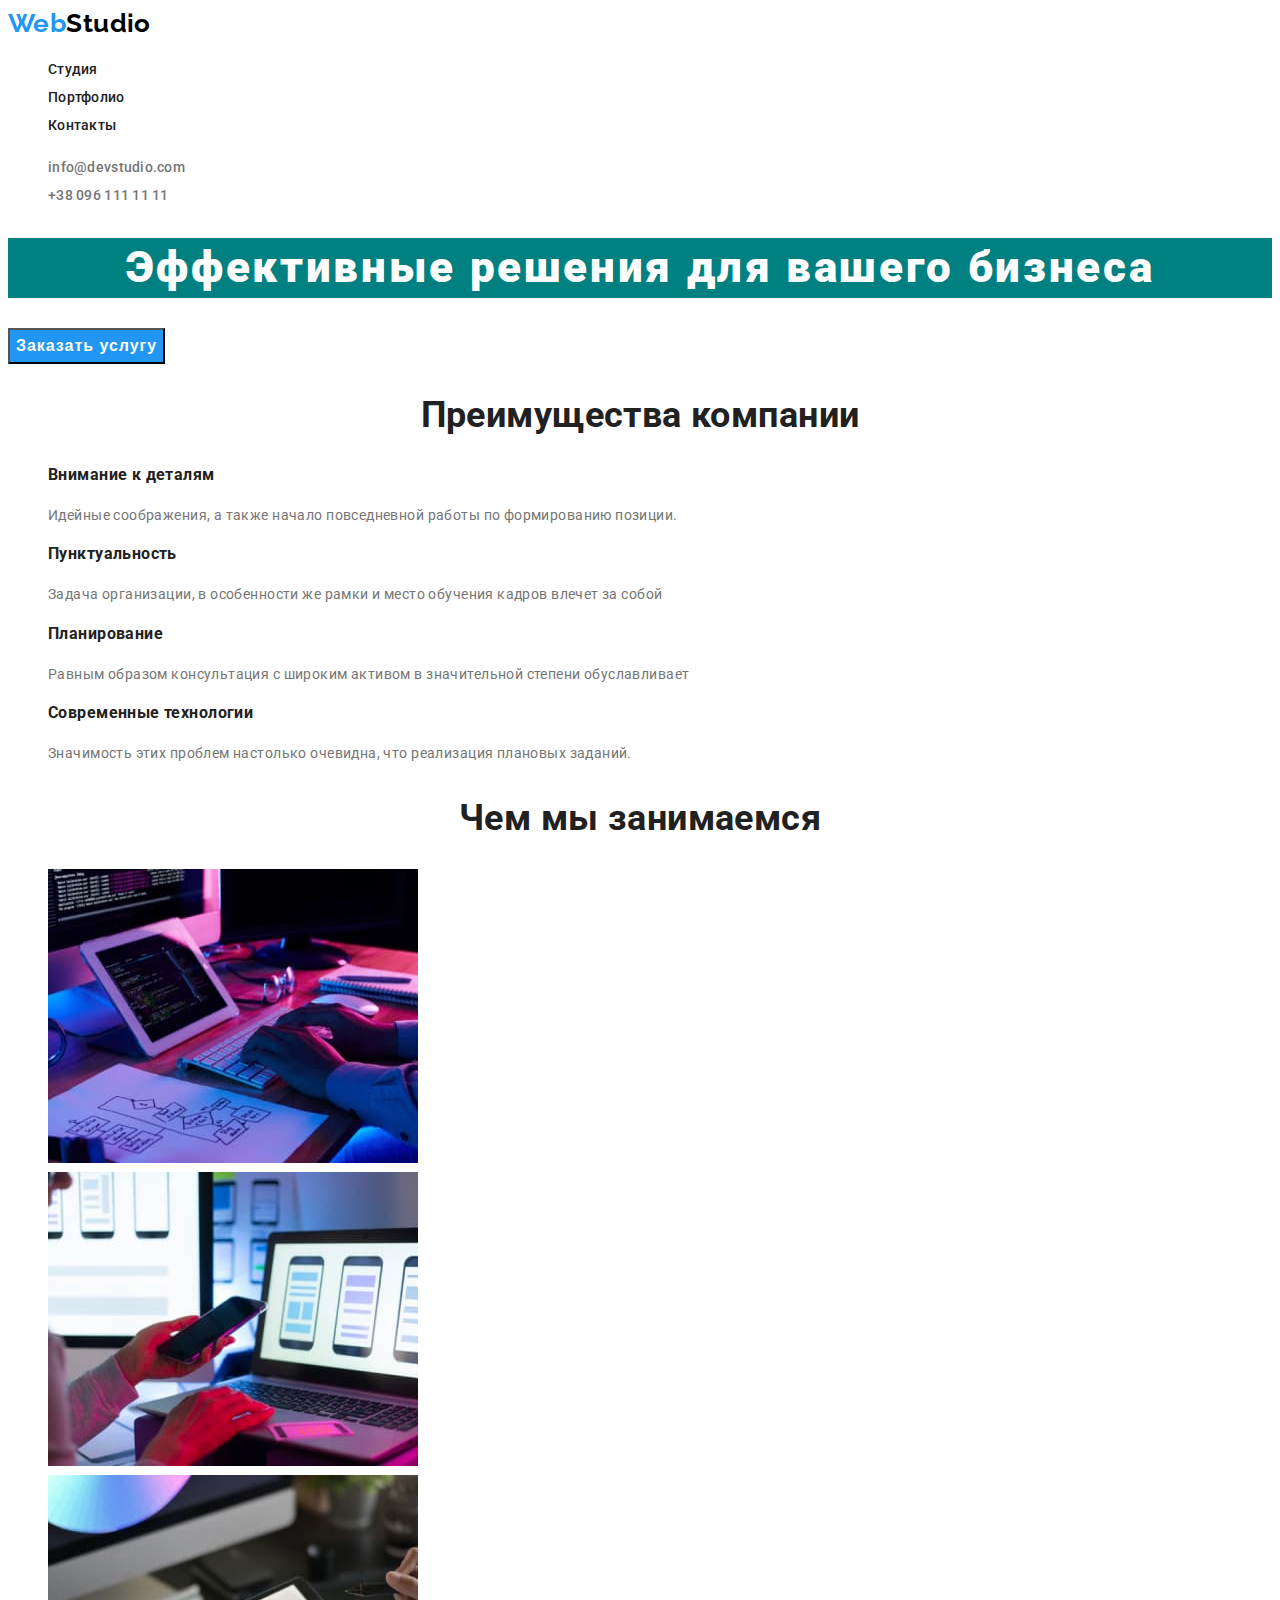
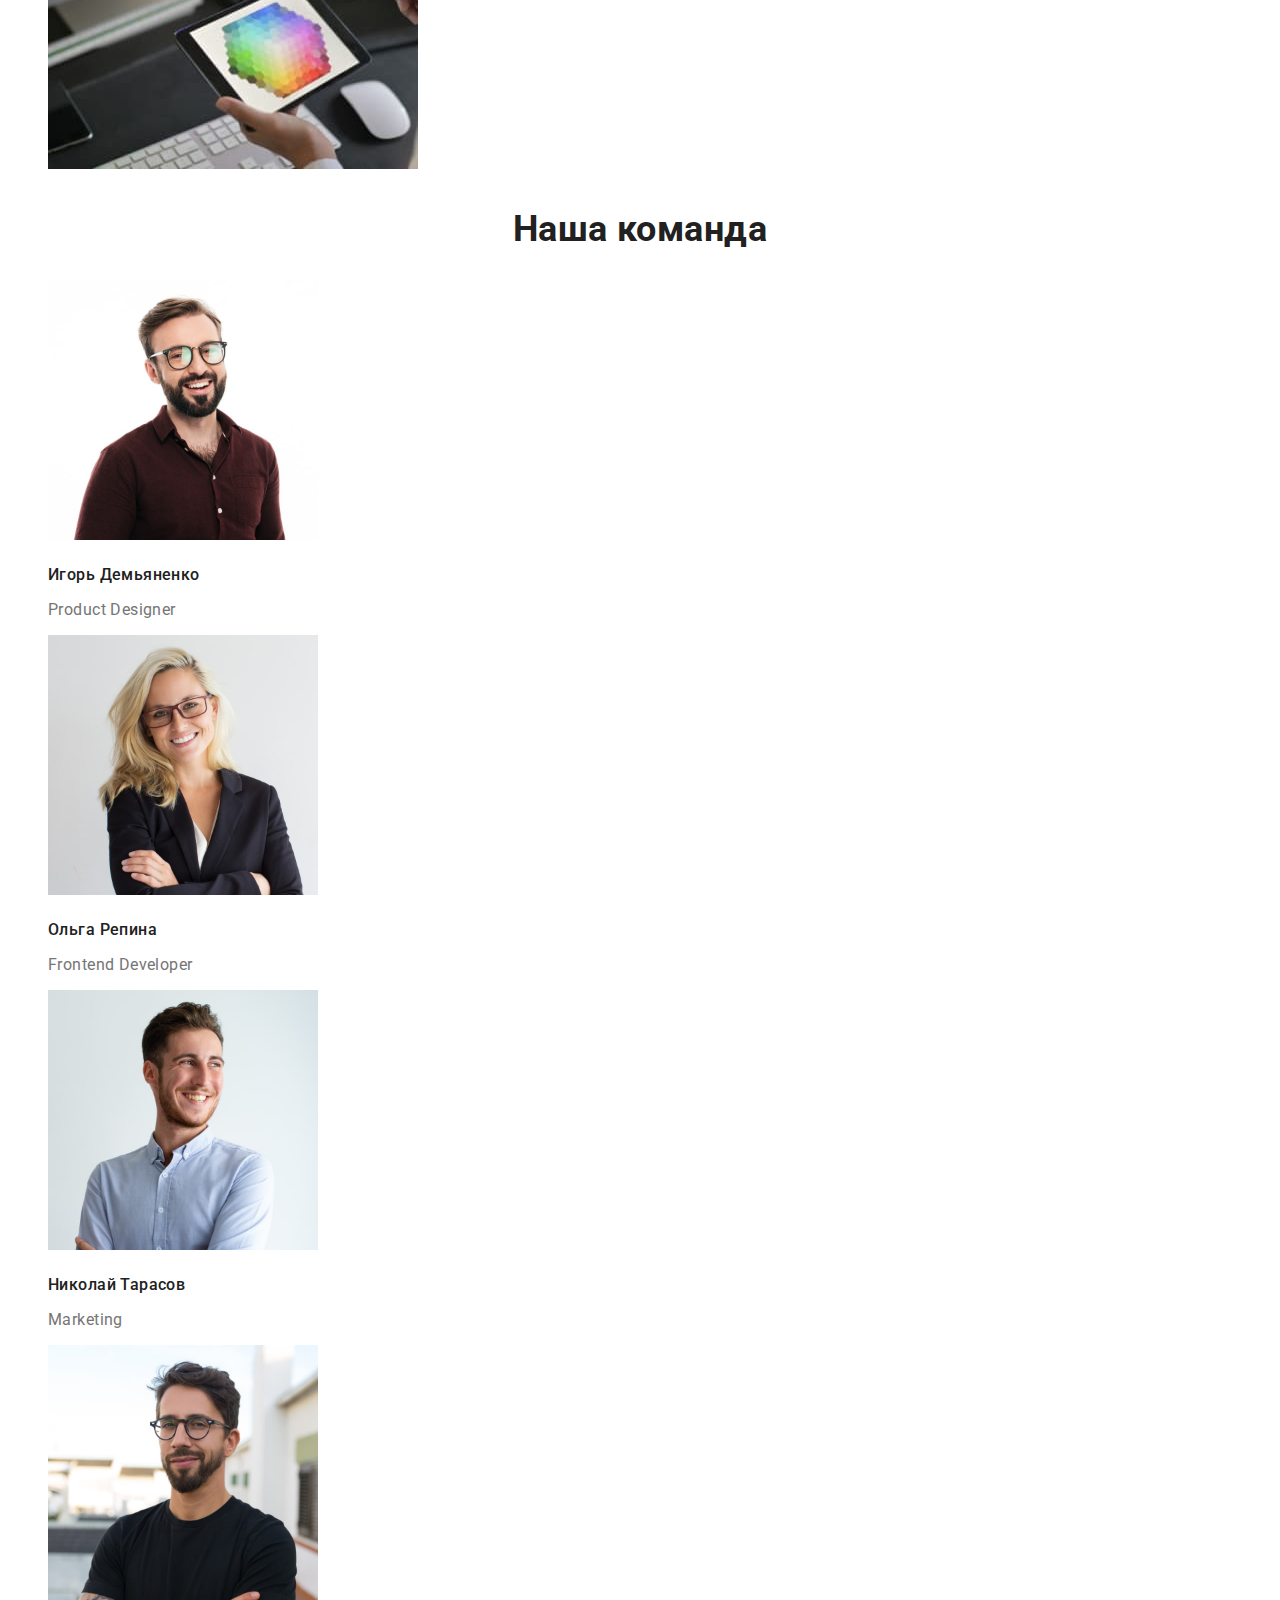
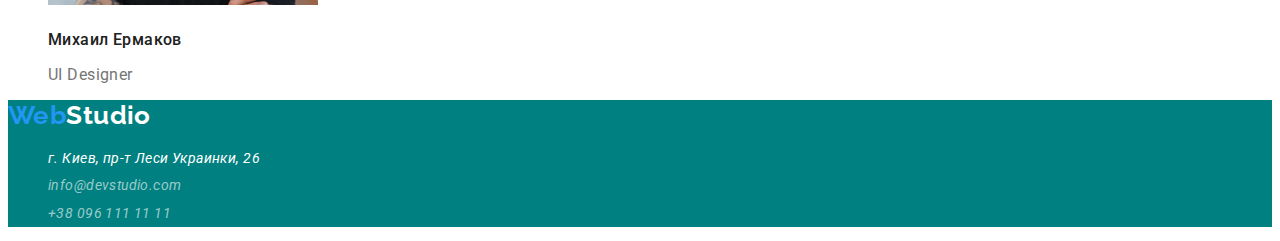
<file: index.html>
<!DOCTYPE html>
<html lang="ru">

<head>
    <meta charset="UTF-8">
    <meta http-equiv="X-UA-Compatible" content="IE=edge">
    <meta name="viewport" content="width=device-width, initial-scale=1.0">
    <title>Document</title>
    <link rel="preconnect" href="https://fonts.googleapis.com">
    <link rel="preconnect" href="https://fonts.gstatic.com" crossorigin>
    <link href="https://fonts.googleapis.com/css2?family=Raleway:wght@700&family=Roboto:wght@400;500;700;900&display=swap"
        rel="stylesheet">
    <link rel="stylesheet" href="./css/styles.css">
</head>

<body>
    <!-- Шапка сайта -->
    <header>
        <a href="./index.html" class="logo"><span class="logo-design">Web</span>Studio</a>
        <nav> 
            <ul  class="site-nav list">
                <li><a href=".index.html" class="link">Студия</a></li>
                <li><a href="./portfolio.html" class="link">Портфолио</a></li>
                <li><a href="#" class="link">Контакты</a></li>
            </ul>
        </nav>

        <ul class="contacts-nav list">
            <li><a href="mailto:info@devstudio.com" class="contacts">info@devstudio.com</a></li>
            <li><a href="tel:+380961111111" class="contacts">+38 096 111 11 11</a></li>
        </ul>
    </header>

    <main>
        <!-- Герой -->
        <section class="hero">
            <h1 class="hero-title">Эффективные решения для вашего бизнеса</h1>
            <button type="button" class="button-hero">Заказать услугу</button>
        </section>

        <!-- Преимущества -->
        <section class="section">
            <h2 class="section-title">Преимущества компании</h2>

            <ul class="advantages-list list">
                <li>
                    <h3 class="title">Внимание к деталям</h3>
                    <p>
                        Идейные соображения, а также начало повседневной работы по формированию позиции.
                    </p>
                </li>
                <li>
                    <h3 class="title">Пунктуальность</h3>
                    <p>
                        Задача организации, в особенности же рамки и место обучения кадров влечет за собой
                    </p>
                </li>
                <li>
                    <h3 class="title">Планирование</h3>
                    <p>
                        Равным образом консультация с широким активом в значительной степени обуславливает
                    </p>
                </li>
                <li>
                    <h3 class="title">Современные технологии</h3>
                    <p>
                        Значимость этих проблем настолько очевидна, что реализация плановых заданий.
                    </p>
                </li>
            </ul>
        </section>

        <!-- Перечень услуг -->
        <section class="section">
            <h2 class="section-title">Чем мы занимаемся</h2>

            <ul class="services-list list">
                <li>
                    <img src="./images/box1.jpg" alt="Программирование за компьютером" width="370" />
                </li>
                <li>
                    <img src="./images/box2.jpg" alt="Разработка мобильного приложения" width="370" />
                </li>
                <li>
                    <img src="./images/box3.jpg" alt="Работа с веб дизайном на планшете" width="370" />
                </li>
            </ul>
        </section>

        <!-- Члены команды -->
        <section class="section">
            <h2 class="section-title">Наша команда</h2>

            <ul class="team-list list">
                <li>
                    <img src="images/img1.jpg" alt="Игорь Демьяненко продакт-дизайнер" width="270">
                    <h3 class="title">Игорь Демьяненко</h3>
                    <p class="paragraph">Product Designer</p>
                </li>
                <li>
                    <img src="images/img2.jpg" alt="Ольга Репина фронт-энд разработчик" width="270">
                    <h3 class="title">Ольга Репина</h3>
                    <p class="paragraph">Frontend Developer</p>
                </li>
                <li>
                    <img src="images/img3.jpg" alt="Николай Тарасов маркетолог" width="270">
                    <h3 class="title">Николай Тарасов</h3>
                    <p class="paragraph">Marketing</p>
                </li>
                <li>
                    <img src="images/img4.jpg" alt="Михаил Ермаков дизайнер интерфейсов" width="270">
                    <h3 class="title">Михаил Ермаков</h3>
                    <p class="paragraph">UI Designer</p>
                </li>
            </ul>
        </section>
    </main>

    <!-- Футер -->
    <footer class="footer-section">
        <a href="index.html" class="logo-footer"><span class="logo-design">Web</span>Studio</a>
        <address>
            <ul class="footer-list list">
                <li class="address-footer">г. Киев, пр-т Леси Украинки, 26</li>
                <li><a href="mailto:info@devstudio.com" class="contacts-footer">info@devstudio.com</a></li>
                <li><a href="tel:+380961111111" class="contacts-footer">+38 096 111 11 11</a></li>
            </ul>
        </address>
    </footer>
</body>

</html>
</file>
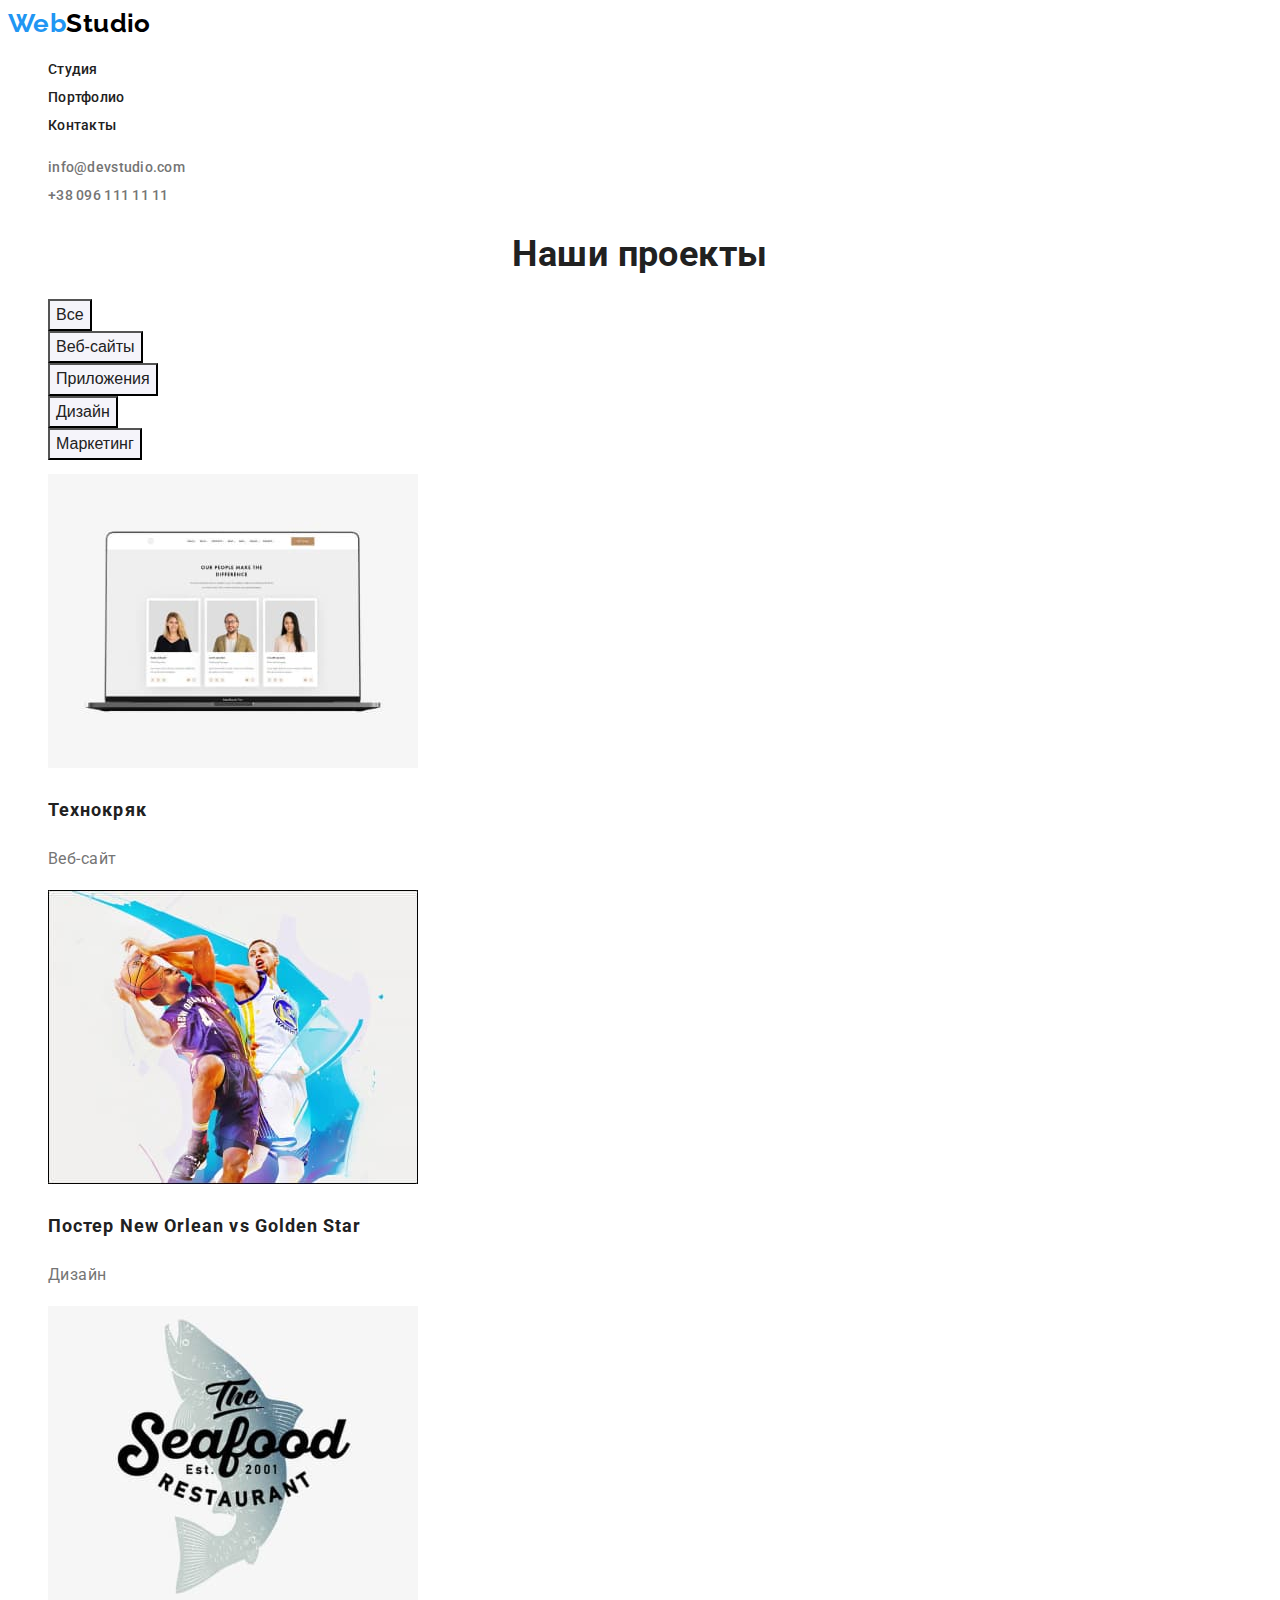
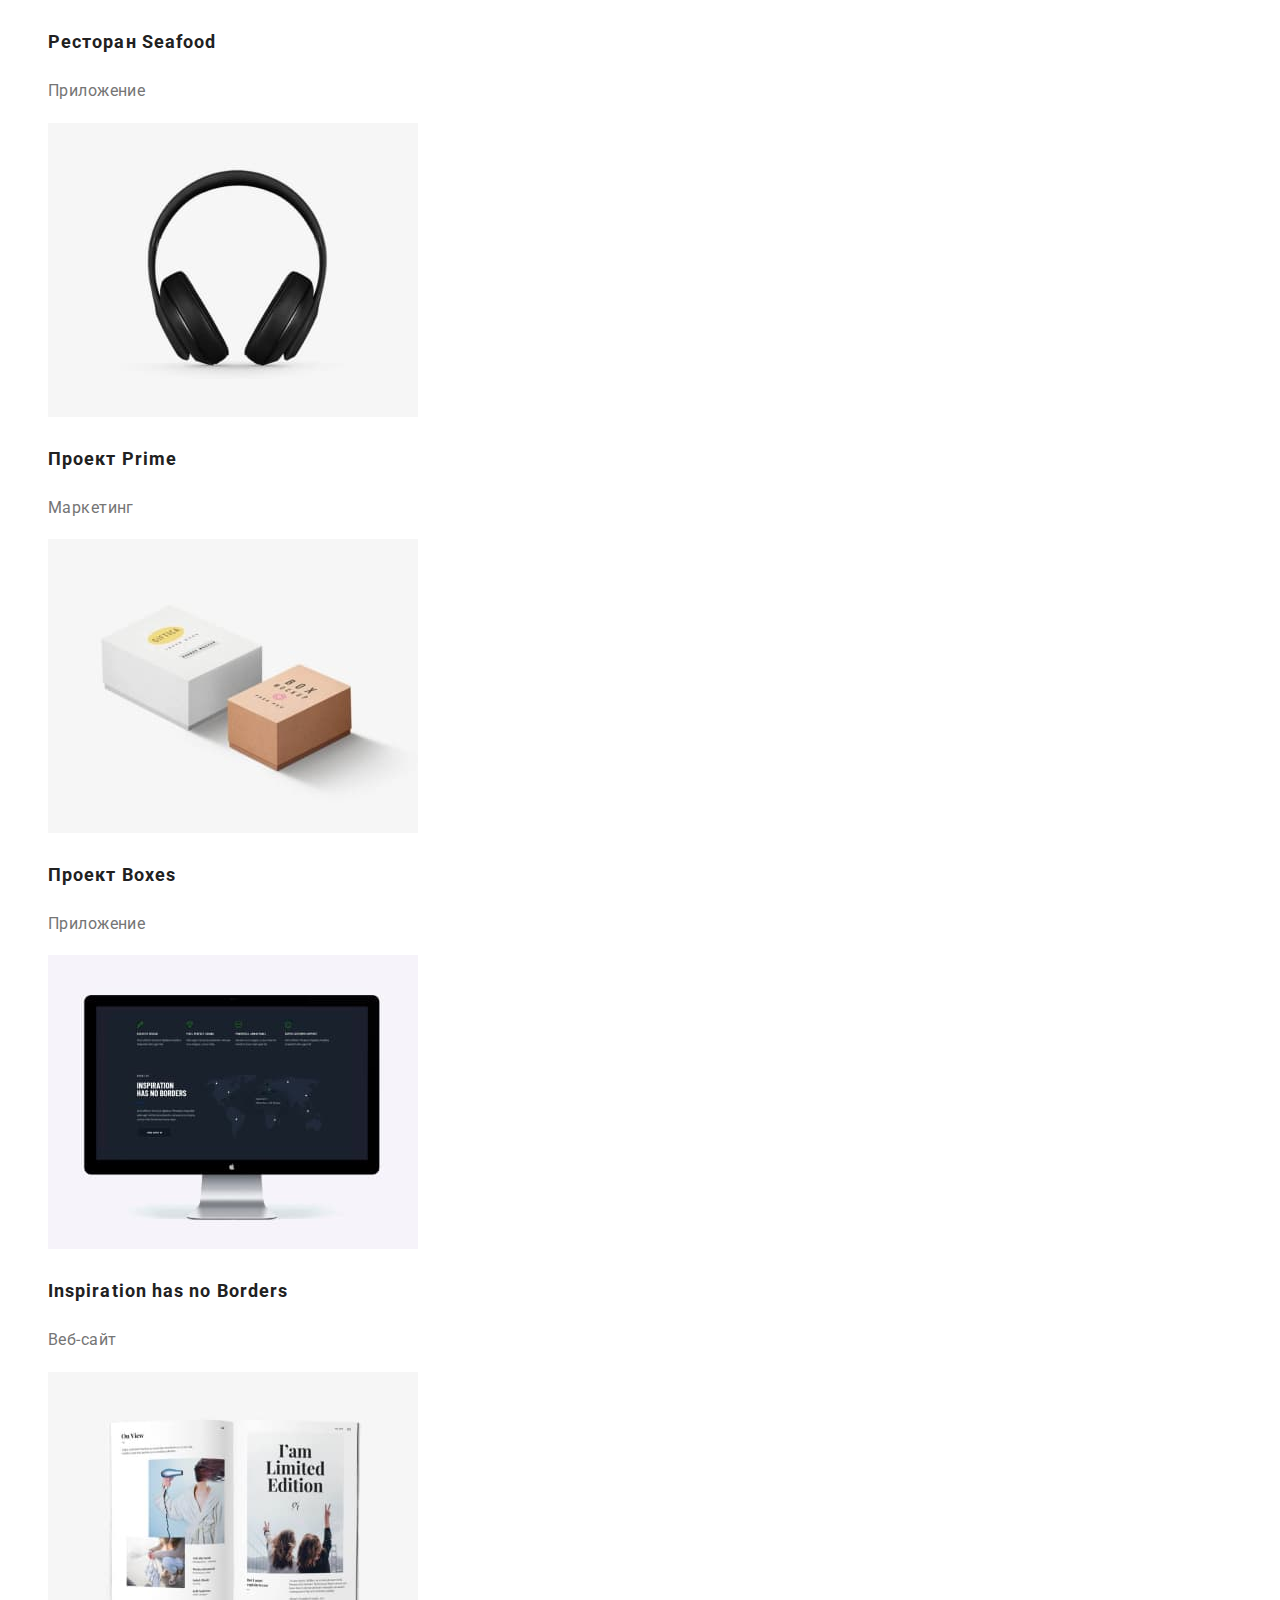
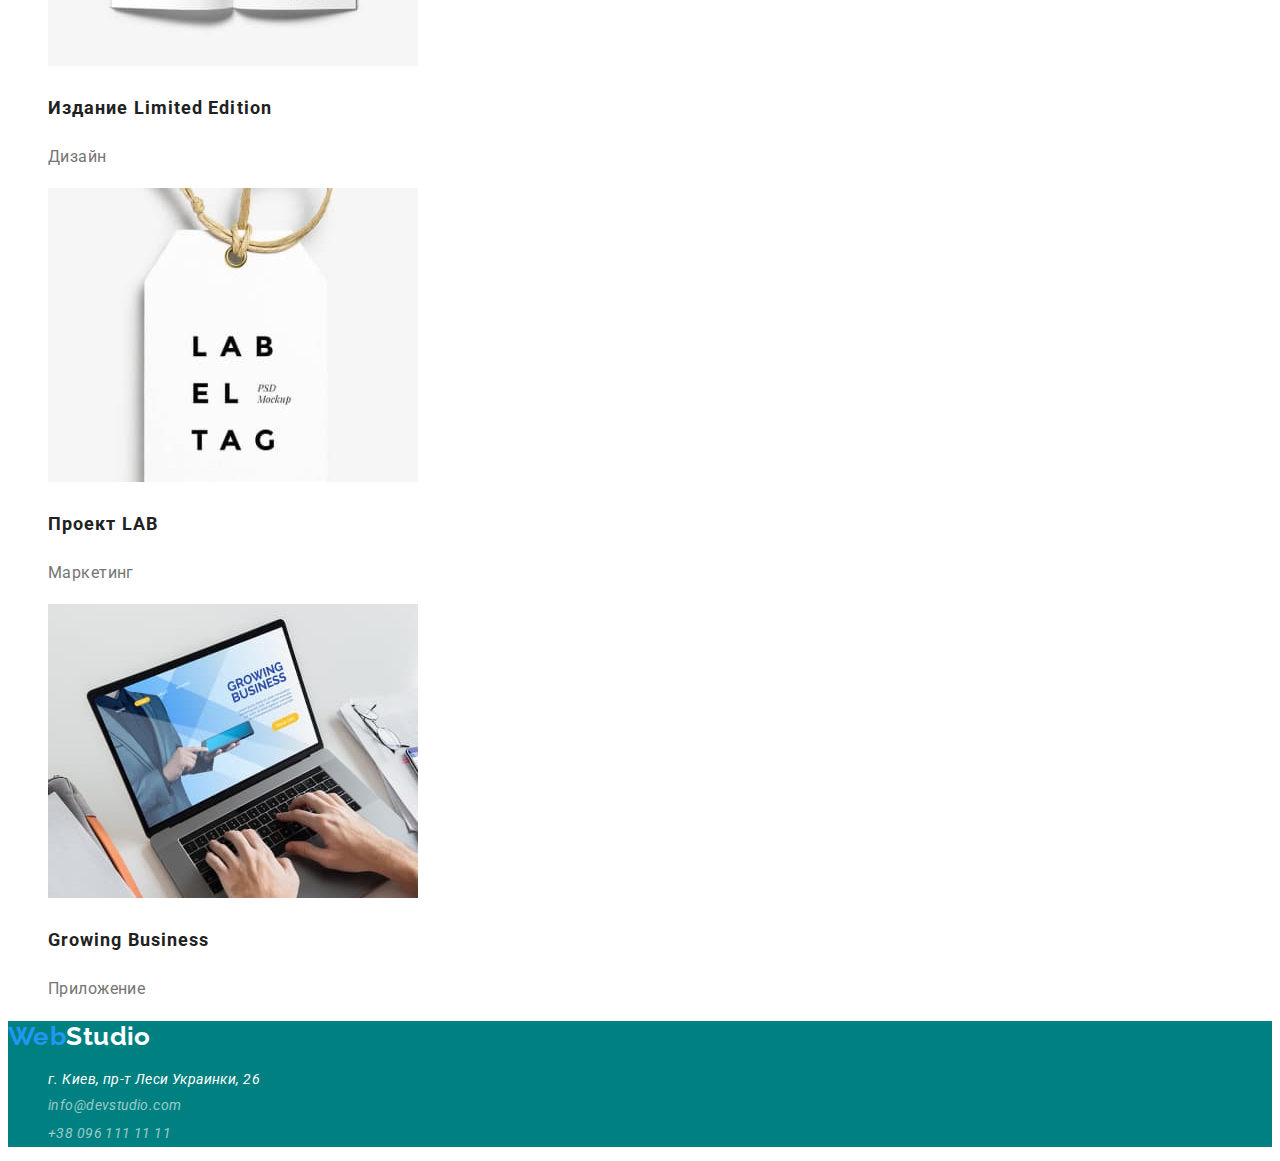
<file: portfolio.html>
<!DOCTYPE html>
<html lang="ru">

<head>
    <meta charset="UTF-8">
    <meta http-equiv="X-UA-Compatible" content="IE=edge">
    <meta name="viewport" content="width=device-width, initial-scale=1.0">
    <title>Document</title>
    <link rel="preconnect" href="https://fonts.googleapis.com">
    <link rel="preconnect" href="https://fonts.gstatic.com" crossorigin>
    <link href="https://fonts.googleapis.com/css2?family=Raleway:wght@700&family=Roboto:wght@400;500;700;900&display=swap"
        rel="stylesheet">
    <link rel="stylesheet" href="./css/styles.css">
</head>

<body>
    <!-- Шапка сайта -->
    <header>
        <a href="./index.html" class="logo"><span class="logo-design">Web</span>Studio</a>
        <nav>
            <ul class="site-nav list">
                <li><a href="./index.html" class="link">Студия</a></li>
                <li><a href="./portfolio.html" class="link">Портфолио</a></li>
                <li><a href="#" class="link">Контакты</a></li>
            </ul>
        </nav>
    
        <ul class="contacts-nav list">
            <li><a href="mailto:info@devstudio.com" class="contacts">info@devstudio.com</a></li>
            <li><a href="tel:+380961111111" class="contacts">+38 096 111 11 11</a></li>
        </ul>
    </header>

    <main>
        
        <!-- Проекты -->
        <section class="section">
            <h1 class="section-title">Наши проекты</h1>

            <ul class="list">
                <li><button type="button" class="button">Все</button></li>
                <li><button type="button" class="button">Веб-сайты</button></li>
                <li><button type="button" class="button">Приложения</button></li>
                <li><button type="button" class="button">Дизайн</button></li>
                <li><button type="button" class="button">Маркетинг</button></li>
            </ul>

            <ul class="project-list list">
                <li>
                    <a href="">
                        <img src="./images/img-prf-1.jpg" alt="Открытая веб-страница на ноутбуке">
                        <h2 class="title">Технокряк</h2>
                        <p class="paragraph">Веб-сайт</p>
                    </a>
                </li>
                <li>
                    <a href="">
                        <img src="./images/img-prf-2.jpg" alt="Два баскетболиста играют">
                        <h2 class="title">Постер New Orlean vs Golden Star</h2>
                        <p class="paragraph">Дизайн</p>
                    </a>
                </li>
                <li>
                    <a href="">
                        <img src="./images/img-prf-3.jpg" alt="Логотип ресторана в виде рыбы">
                        <h2 class="title">Ресторан Seafood</h2>
                        <p class="paragraph">Приложение</p>
                    </a>
                </li>
                <li>
                    <a href="">
                        <img src="./images/img-prf-4.jpg" alt="Наушники">
                        <h2 class="title">Проект Prime</h2>
                        <p class="paragraph">Маркетинг</p>
                    </a>
                </li>
                <li>
                    <a href="">
                        <img src="./images/img-prf-5.jpg" alt="Две коробки">
                        <h2 class="title">Проект Boxes</h2>
                        <p class="paragraph">Приложение</p>
                    </a>
                </li>
                <li>
                    <a href="">
                        <img src="./images/img-prf-6.jpg" alt="Монитор компьютера">
                        <h2 class="title">Inspiration has no Borders</h2>
                        <p class="paragraph">Веб-сайт</p>
                    </a>
                </li>
                <li>
                    <a href="">
                        <img src="./images/img-prf-7.jpg" alt="Открытый журнал">
                        <h2 class="title">Издание Limited Edition</h2>
                        <p class="paragraph">Дизайн</p>
                    </a>
                </li>
                <li>
                    <a href="">
                        <img src="./images/img-prf-8.jpg" alt="Бирка">
                        <h2 class="title">Проект LAB</h2>
                        <p class="paragraph">Маркетинг</p>
                    </a>
                </li>
                <li>
                    <a href="">
                        <img src="./images/img-prf-9.jpg" alt="Работа за ноутбуком">
                        <h2 class="title">Growing Business</h2>
                        <p class="paragraph">Приложение</p>
                    </a>
                </li>
            </ul>
            
        </section>
    </main>

    <!-- Футер -->
    <footer class="footer-section">
        <a href="index.html" class="logo-footer"><span class="logo-design">Web</span>Studio</a>
        <address>
            <ul class="footer-list list">
                <li class="address-footer">г. Киев, пр-т Леси Украинки, 26</li>
                <li><a href="mailto:info@devstudio.com" class="contacts-footer">info@devstudio.com</a></li>
                <li><a href="tel:+380961111111" class="contacts-footer">+38 096 111 11 11</a></li>
            </ul>
        </address>
    </footer>
</body>

</html>
</file>
<file: css/styles.css>
/* цвет основного текста #757575;
/* цвет текста логотипа #000000;
/* цвет заголовков #212121 */
/* белый #FFFFFF  */
/* акцент #2196f3  */
/* цвет почты и телефона футера rgba(255, 255, 255, 0.6); */

:root {
  --primary-text-color: #757575;
  --logo-color: #000000;
  --title-text-color: #212121;
  --accent-color: #2196f3;
  --primary-white-color: #ffffff;
  --mail-tel-color: rgba(255, 255, 255, 0.6);
  --button-background-color: #f5f4fa;
}

body {
  background-color: var(--primary-white-color);
  color: var(--primary-text-color);

  font-family: Roboto, sans-serif;
  letter-spacing: 0.03em;
  font-size: 14px;
  line-height: 2;
}

/* Шапка сайта */

.logo {
  color: var(--logo-color);

  font-family: Raleway;
  font-weight: 700;
  font-size: 26px;
  line-height: 1.19;
  text-decoration: none;
}

.logo-design {
  color: var(--accent-color);
  font-family: Raleway, sans-serif;
  font-weight: 700;
  font-size: 26px;
  line-height: 1.19;
  text-decoration: none;
}

.site-nav .link {
  color: var(--title-text-color);

  font-weight: 500;
  line-height: 1.14;
  letter-spacing: 0.02em;
  text-decoration: none;
}

.site-nav .link:hover,
.site-nav .link:focus {
  color: var(--accent-color);
}

.contacts-nav .contacts {
  color: var(--primary-text-color);

  font-weight: 500;
  line-height: 1.14;
  letter-spacing: 0.02em;
  text-decoration: none;
}

.contacts-nav .contacts:hover,
.contacts-nav .contacts:focus {
  color: var(--accent-color);
}

.list {
  list-style: none;
  text-decoration: none;
}

/* Герой */

.hero-title {
  color: var(--primary-white-color);
  background-color: teal;

  text-align: center;
  font-weight: 900;
  font-size: 44px;
  line-height: 1.36;
  letter-spacing: 0.06em;
}

.button-hero {
  color: var(--primary-white-color);
  background-color: var(--accent-color);

  font-weight: 700;
  font-size: 16px;
  line-height: 1.9;
  letter-spacing: 0.06em;
}

/* Преимущества */

.section-title {
  color: var(--title-text-color);

  font-size: 36px;
  line-height: 1.17;
  text-align: center;
}
.advantages-list .title {
  color: var(--title-text-color);

  line-height: 1.14;
}

/* Члены команды */
.team-list .title {
  color: var(--title-text-color);

  font-weight: 500;
  font-size: 16px;
  line-height: 1.19;
}

.team-list .paragraph {
  font-size: 16px;
  line-height: 1.19;
}

/* Футер */
.footer-section {
  background-color: teal;
}
.logo-footer {
  color: var(--primary-white-color);

  font-family: Raleway;
  font-weight: 700;
  font-size: 26px;
  line-height: 1.19;
  text-decoration: none;
}

.address-footer {
  color: var(--primary-white-color);

  font-weight: 400;
  font-size: 14px;
  line-height: 1.7;
}

.contacts-footer {
  color: var(--mail-tel-color);

  font-weight: 400;
  font-size: 14px;
  line-height: 1.7;
  text-decoration: none;
}

/* Портфолио */

.button {
  color: var(--title-text-color);
  background-color: var(--button-background-color);

  font-weight: 500;
  font-size: 16px;
  line-height: 1.63;
}

.button:hover,
.button:focus {
  color: var(--primary-white-color);
  background-color: var(--accent-color);
}
.project-list .title {
  color: var(--title-text-color);

  font-size: 18px;
  letter-spacing: 0.06em;
}

.project-list .paragraph {
  color: var(--primary-text-color);

  font-size: 16px;
  line-height: 1.9;
}
.project-list a {
  text-decoration: none;
}
</file>
